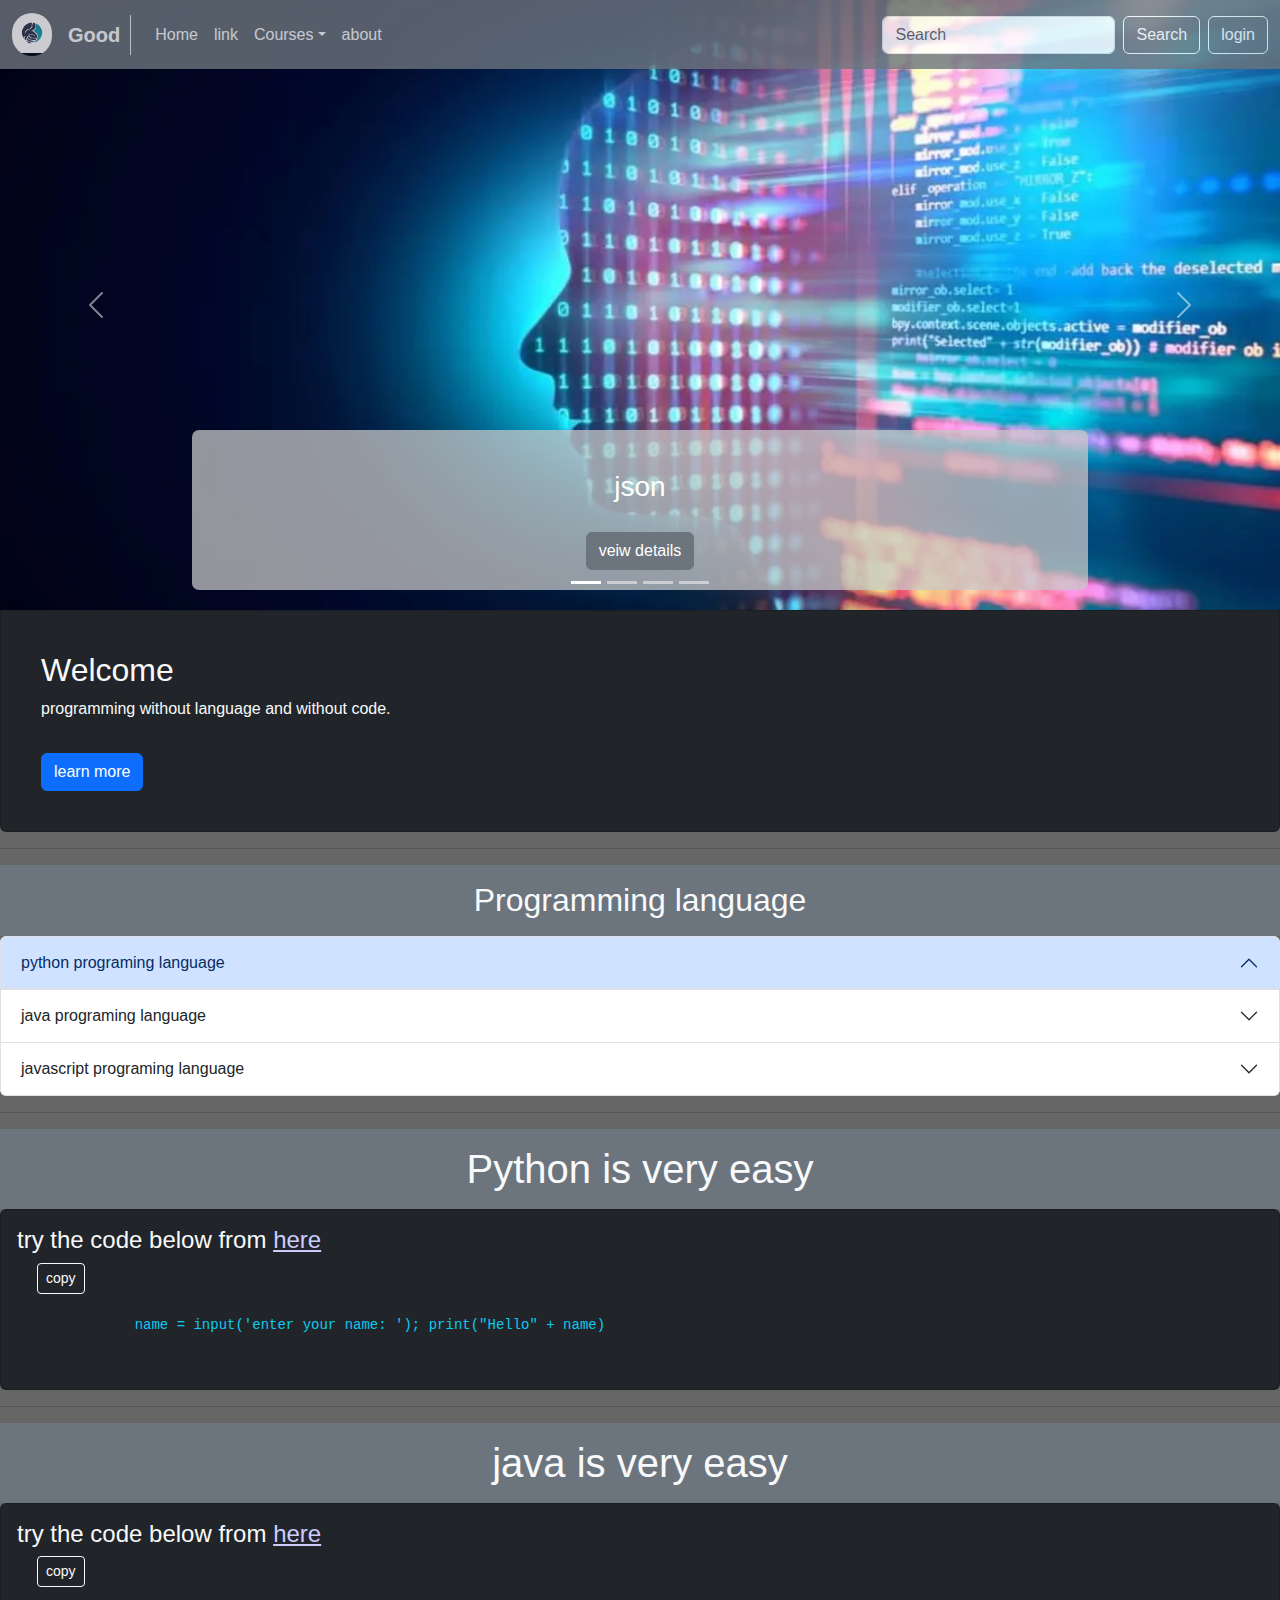
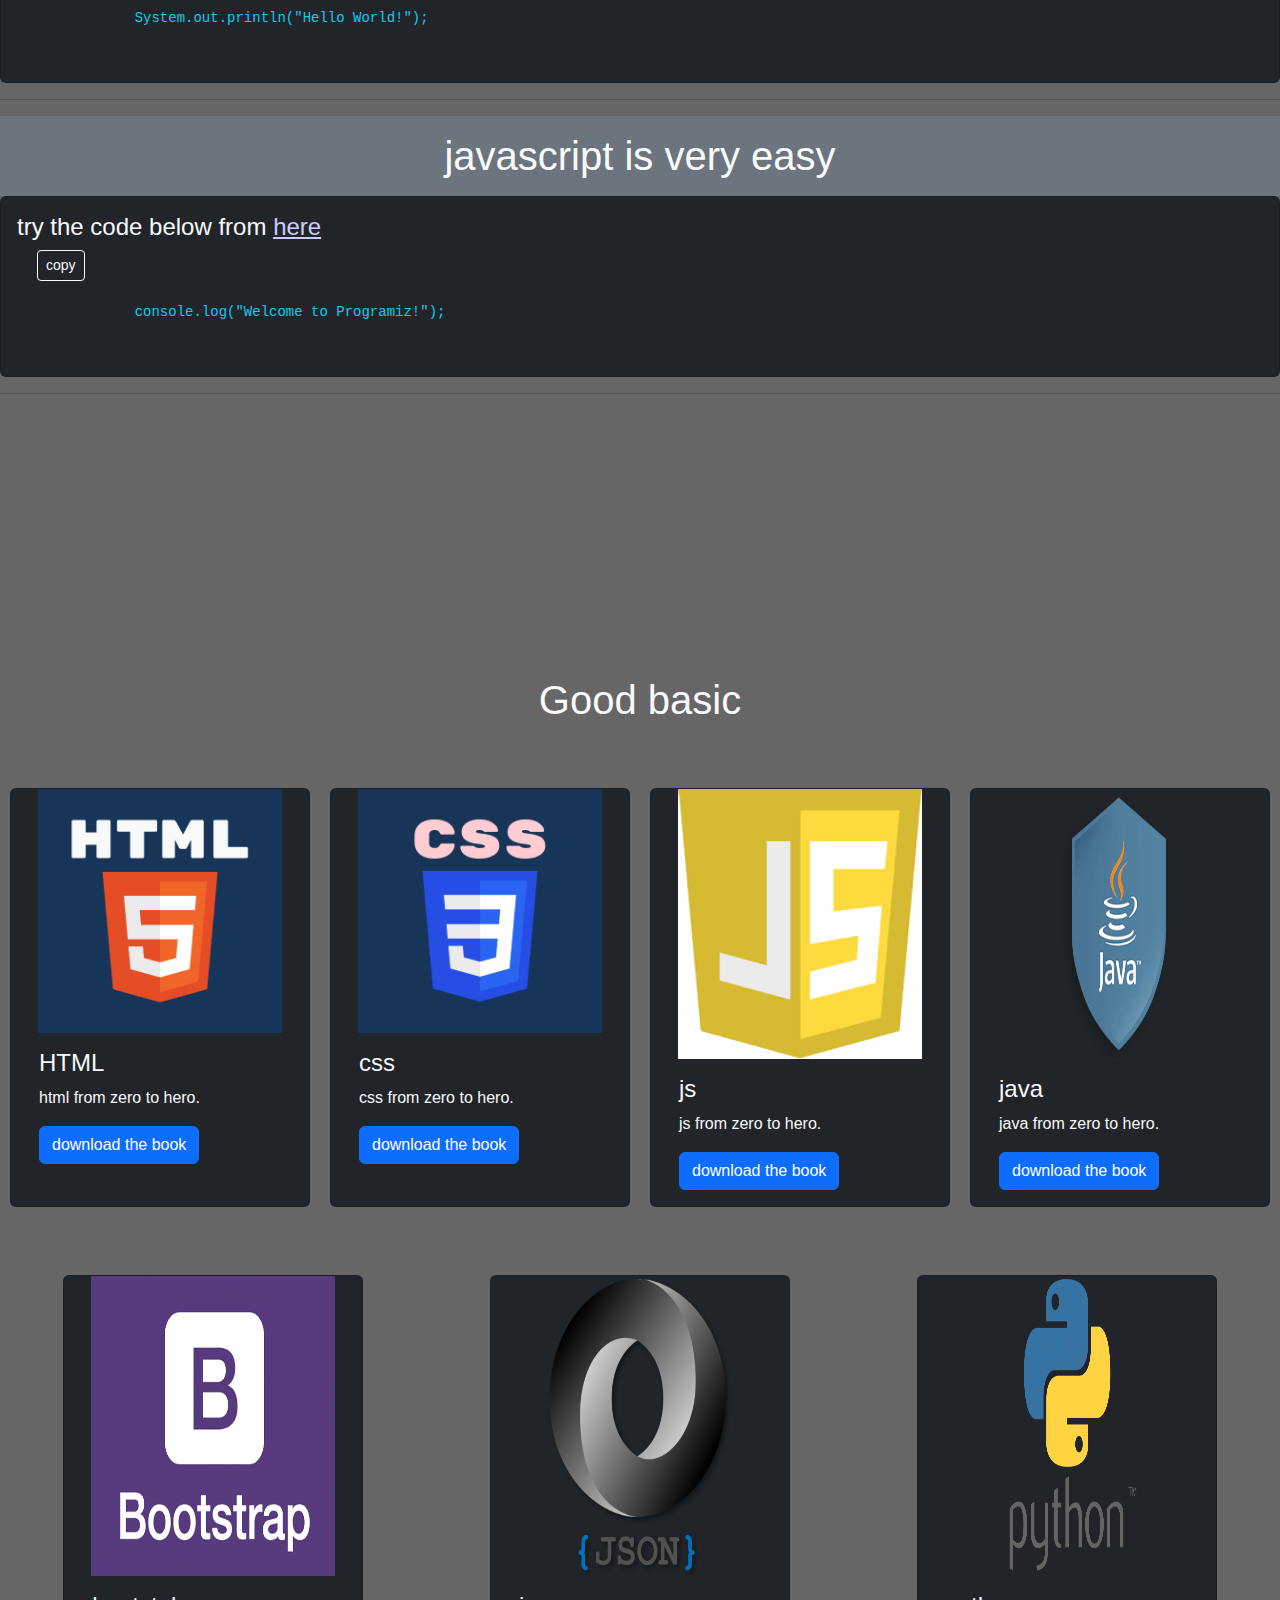
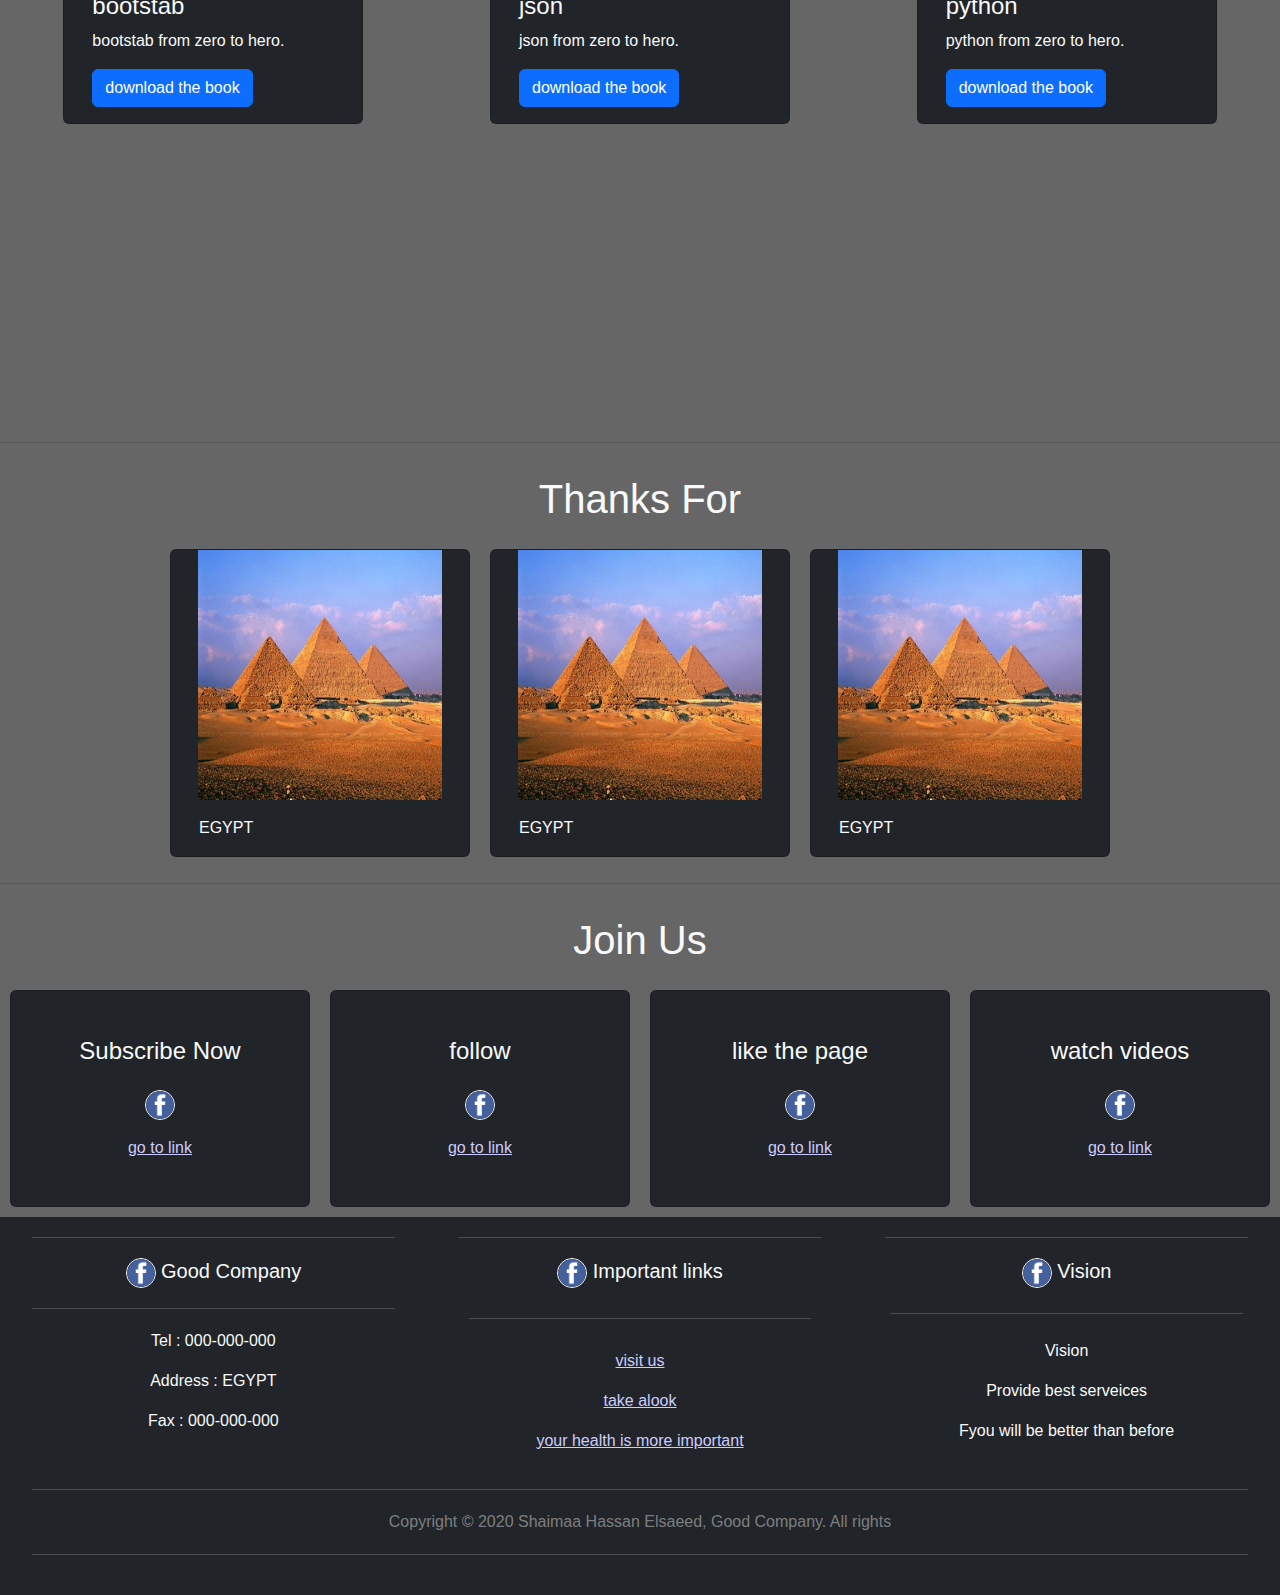
<file: index.html>
<!DOCTYPE html>
<html lang="en">
<head>
    <meta charset="UTF-8">
    <meta http-equiv="X-UA-Compatible" content="IE=edge">
    <meta name="viewport" content="width=device-width, initial-scale=1.0">
    <link href="https://cdn.jsdelivr.net/npm/bootstrap@5.1.3/dist/css/bootstrap.min.css" rel="stylesheet">
    <link rel="stylesheet" href="css/style.css">
    <title>project-3</title>
</head>
<body>
    <!-- startnav -->
    <nav class="navbar navbar-expand-sm bg-secondary navbar-dark fixed-top" style="opacity: .8;">
        <div class="container-fluid ">
          <a class="navbar-brand" href="#">
            <img src="image/مخلخ.jpg" alt="Avatar Logo" style="width:40px;" class="rounded-pill"> 
            
          </a>
          <a class="navbar-brand text-light good" style="font-weight: bold;border-right: 1px solid #eee;padding-right: 10px;" href="#">Good</a>
          
          
          <button class="navbar-toggler" type="button" data-bs-toggle="collapse" data-bs-target="#collapsibleNavbar">
            <span class="navbar-toggler-icon"></span>
          </button>
          
          <div class="collapse navbar-collapse" id="collapsibleNavbar">
            <ul class="navbar-nav  me-auto">
              <li class="nav-item">
                <a class="nav-link text-light" href="#">Home</a>
              </li>
              <li class="nav-item">
                <a class="nav-link text-light" href="#">link</a>
              </li>
              <li class="nav-item dropdown">
                <a class="nav-link dropdown-toggle text-light" href="#" role="button" data-bs-toggle="dropdown">Courses</a>
                <ul class="dropdown-menu">
                  <li><a class="dropdown-item" target="_blank" href="#">python</a></li>
                  <li><a class="dropdown-item" target="_blank" href="#">java</a></li>
                  <li><hr class="dropdown-divider"></hr></li>
                  <li><a class="dropdown-item" target="_blank" href="#">html</a></li>
                  <li><a class="dropdown-item" target="_blank" href="#">css</a></li>
                  <li><a class="dropdown-item" target="_blank" href="#">javascript</a></li>
                  <li><a class="dropdown-item" target="_blank" href="#">bootstab</a></li>
                  <li><a class="dropdown-item" target="_blank" href="#">json</a></li>

                </ul>
              </li>
              <li class="nav-item">
                <a class="nav-link text-light" href="#">about</a>
              </li>
 
             
            </ul>
            <form class="d-flex ">
                <input class="form-control me-2" type="text" placeholder="Search">
                <button class="btn btn-outline-light me-2" type="button">Search</button>
                
            </form>
            <form class="d-flex">
                <button class="btn btn-outline-light" type="button">login</button>
            </form>
           
          </div>
        </div>
      </nav>
          

         
        </div>
      </nav>
      <!-- endnav -->
      <!-- startcarousel -->
        <div id="demo" class="carousel slide" data-bs-ride="carousel">
          <div class="carousel-indicators ">
            <button type="button" data-bs-target="#demo" data-bs-slide-to="0" class="active"></button>
            <button type="button" data-bs-target="#demo" data-bs-slide-to="1"></button>
            <button type="button" data-bs-target="#demo" data-bs-slide-to="2"></button>
            <button type="button" data-bs-target="#demo" data-bs-slide-to="3"></button>
          </div>
          <div class="carousel-inner">
            
            <div class="carousel-item active">
              <img src="image/1 (1).webp" alt="" class="d-block" >
             
                <div class="carousel-caption">
                  <h3  style="padding: 20px;">json</h3>
                  <a href="#" target="_blank" class="btn btn-secondary">veiw details</a>

              </div>
        
            </div>
            <div class="carousel-item ">
              <img src="image/3.jpg" alt="" class="d-block">
              <div class="carousel-caption">
                <h3  style="padding: 20px;">css</h3>
                <a href="#" target="_blank" class="btn btn-primary">veiw this course</a>

            </div>
            </div>
            <div class="carousel-item ">
              <img src="image/4.jpg" alt="" class="d-block" >
              <div class="carousel-caption ">
                <h3 style="padding: 20px;">html</h3>
                <a href="#" target="_blank" class="btn btn-danger">veiw this course</a>

            </div>
            </div>
            <div class="carousel-item ">
              <img src="image/1.webp" alt="" class="d-block">
              <div class="carousel-caption">
                <h3  style="padding: 20px;">javascript</h3>
                <a href="#" target="_blank" class="btn btn-success">veiw details</a>

            </div>
            </div>
            
          </div>
          <button class="carousel-control-prev" type="button" data-bs-target="#demo" data-bs-slide="prev">
            <span class="carousel-control-prev-icon"></span>
          </button>
          <button class="carousel-control-next" type="button" data-bs-target="#demo" data-bs-slide="next">
            <span class="carousel-control-next-icon"></span>
          </button>
        </div>
        
    
   
      
      <!-- endcarousel -->
      <!-- box -->
      <div class="card p-4 bg-dark text-light" style="border-top-left-radius: 0;border-top-right-radius: 0;" >
        <div class="card-body">
          <h2 class="card-title">Welcome</h2>
          <p class="card-text">programming without language and without code.</p>
          <a href="#" class="btn btn-primary mt-3">learn more</a>
        </div>
      </div> 
      <hr >
      <!-- endbox -->
      <!-- colabse -->
      
      <h2 class="text-center bg-secondary p-3 text-light m-0" >Programming language</h2>
      <div class="accordion" id="accordionExample">
        <div class="accordion-item">
          <h2 class="accordion-header" id="headingOne">
            <button class="accordion-button btn-outline-dark" type="button" data-bs-toggle="collapse" data-bs-target="#collapseOne" aria-expanded="true" aria-controls="collapseOne">
              python programing language
            </button>
          </h2>
          <div id="collapseOne" class="accordion-collapse collapse" aria-labelledby="headingOne" data-bs-parent="#accordionExample">
            <div class="accordion-body">
              Python is powerful... and fast, plays well with others,runs everywhere, is friendly & easy to learn, is Open.

            </div>
          </div>
        </div>
        <div class="accordion-item">
          <h2 class="accordion-header" id="headingTwo">
            <button class="accordion-button collapsed btn-outline-dark" type="button" data-bs-toggle="collapse" data-bs-target="#collapseTwo" aria-expanded="false" aria-controls="collapseTwo">
              java programing language
            </button>
          </h2>
          <div id="collapseTwo" class="accordion-collapse collapse" aria-labelledby="headingTwo" data-bs-parent="#accordionExample">
            <div class="accordion-body">
              Java is a powerful general-purpose programming language. It is used to develop desktop and mobile applications, big data processing, embedded systems, and so on. According to Oracle, the company that owns Java, Java runs on 3 billion devices worldwide, which makes Java one of the most popular programming languages.
            </div>
          </div>
        </div>
        <div class="accordion-item">
          <h2 class="accordion-header" id="headingThree">
            <button class="accordion-button collapsed btn-outline-dark" type="button" data-bs-toggle="collapse" data-bs-target="#collapseThree" aria-expanded="false" aria-controls="collapseThree">
              javascript programing language
            </button>
          </h2>
          <div id="collapseThree" class="accordion-collapse collapse" aria-labelledby="headingThree" data-bs-parent="#accordionExample">
            <div class="accordion-body">
              JavaScript is a scripting or programming language that allows you to implement complex features on web pages.
            </div>
          </div>
        </div>
      </div>
      <hr>
     <!-- collapse -->
      <!-- code -->
     <h1 class="text-center bg-secondary p-3 text-light m-0" >Python is very easy</h1>
      <div class="card bg-dark">
        <div class="card-body">
          <h4 class="text-light">try the code below from <a href="#" target="_blank">here</a></h4>
          <button type="button" class="btn btn-outline-light btn-dark btn-sm copy" style="margin-left:20px">copy</button>
          <pre>

              <code class="text-info">name = input('enter your name: '); print("Hello" + name)</code>
          </pre>
        </div>
      </div>
      <hr> 
      <!-- code -->
      <!-- codejava -->
      <h1 class="text-center bg-secondary p-3 text-light m-0" >java is very easy</h1>
      <div class="card bg-dark">
        <div class="card-body">
          <h4 class="text-light">try the code below from <a href="#" target="_blank">here</a></h4>
          <button type="button" class="btn btn-outline-light btn-dark btn-sm copy" style="margin-left:20px">copy</button>
         
         
          <pre>

              <code class="text-info">System.out.println("Hello World!");</code>
          </pre>
        </div>
      </div>
      <hr>
      <!-- codejava -->
      <!-- codejavascript -->
      <h1 class="text-center bg-secondary p-3 text-light m-0" >javascript is very easy</h1>
      <div class="card bg-dark">
        <div class="card-body">
          <h4 class="text-light">try the code below from <a href="#" target="_blank">here</a></h4>
          <button type="button" class="btn btn-outline-light btn-dark btn-sm copy" style="margin-left:20px">copy</button> -->
         
          <pre>

              <code class="text-info">console.log("Welcome to Programiz!");</code>
          </pre>
        </div>
      </div> 
      <hr>
      <!-- codejavascript --> 
      <!-- back -->
      <div class="back">

      </div>
      <!-- back -->
      <!-- basic -->
      <h1 class="text-center p-3 text-light m-0" >Good basic</h1>
      <div class="container-fluid">
        <div class="row justify-content-around pb-3">
          <!-- <div class="col-3"> -->
            <div class="card bg-dark text-light  col-lg-3 col-md-4 col-sm-6 m-1 mt-5" style="width:300px">
              <img class="card-img-top" src="image/HTML.png" alt="Card image" style="width: 100%;padding: 0 15px;">
              <div class="card-body">
                <h4 class="card-title">HTML</h4>
                <p class="card-text">html from zero to hero.</p>
                <a href="#" class="btn btn-primary">download the book</a>
              </div>
            </div>
          <!-- </div> -->
          <!-- <div class="col-3"> -->
            <div class="card bg-dark text-light col-lg-3 col-md-4 col-sm-6  m-1 mt-5" style="width:300px">
              <img class="card-img-top" src="image/css.png" alt="Card image" style="width: 100%;padding: 0 15px;">
              <div class="card-body">
                <h4 class="card-title">css</h4>
                <p class="card-text">css from zero to hero.</p>
                <a href="#" class="btn btn-primary">download the book</a>
              </div>
            </div>
          <!-- </div> -->
          <!-- <div class="col-3"> -->
            <div class="card bg-dark text-light col-lg-3 col-md-4 col-sm-6  m-1 mt-5" style="width:300px;">
              <img class="card-img-top" src="image/JS.png" alt="Card image" style="width: 100%;height: 270px;padding: 0 15px;">
              <div class="card-body">
                <h4 class="card-title">js</h4>
                <p class="card-text">js from zero to hero.</p>
                <a href="#" class="btn btn-primary">download the book</a>
              </div>
            </div>
          <!-- </div> -->
          <!-- <div class="col-3"> -->
            <div class="card bg-dark text-light col-lg-3 col-md-4 col-sm-6  m-1 mt-5" style="width:300px">
              <img class="card-img-top" src="image/java.webp" alt="Card image" style="width: 100%; height: 270px;padding: 0 15px;">
              <div class="card-body">
                <h4 class="card-title">java</h4>
                <p class="card-text">java from zero to hero.</p>
                <a href="#" class="btn btn-primary">download the book</a>
              </div>
            </div>
          </div>
        </div>
    <div class="container-fluid">
      <div class="row justify-content-around mb-5">
        <div class="card bg-dark text-light col-lg-3 col-md-4 card-sm-6  m-1 mt-5" style="width:300px">
          <img class="card-img-top" src="image/bootstrap.png" alt="Card image" style="width: 100%; height: 300px;padding: 0 15px;">
          <div class="card-body">
            <h4 class="card-title">bootstab</h4>
            <p class="card-text">bootstab from zero to hero.</p>
            <a href="#" class="btn btn-primary">download the book</a>
          </div>
        </div>
        <div class="card bg-dark text-light col-lg-3 col-md-4 col-sm-6  m-1 mt-5" style="width:300px">
          <img class="card-img-top" src="image/json-logo.png" alt="Card image" style="width: 100%; height: 300px;padding: 0 15px;">
          <div class="card-body">
            <h4 class="card-title">json</h4>
            <p class="card-text">json from zero to hero.</p>
            <a href="#" class="btn btn-primary">download the book</a>
          </div>
        </div>
      
    
    <div class="card bg-dark text-light col-lg-3 col-md-4 col-sm-6  m-1 mt-5 " style="width:300px ;">
      <img class="card-img-top" src="image/Python-Symbol.png" alt="Card image" style="width: 100%; height: 300px;padding: 0 15px;">
      <div class="card-body">
        <h4 class="card-title">python</h4>
        <p class="card-text">python from zero to hero.</p>
        <a href="#" class="btn btn-primary">download the book</a>
      </div>
    </div>
      </div>
    </div>
      <!-- basic -->

     
     <div class="back-2">

    </div>
    <hr>
    <!-- back -->
    <!-- thank -->
    <h1 class="text-center p-3 text-light m-0" >Thanks For</h1>
    <div class="container-fluid">
      <div class="row justify-content-center">
        <div class="card bg-dark text-light" style="width: 300px ; margin: 10px;" >
          <img class="card-img-top" src="image/pyramids-of-giza.jpg" alt="Card image" style="width: 100%; height: 250px;padding: 0 15px;">
          <div class="card-body">
            
            <p class="card-text">EGYPT</p>
            
          </div>
        </div>
        <div class="card bg-dark text-light" style="width: 300px;margin: 10px;">
          <img class="card-img-top" src="image/pyramids-of-giza.jpg" alt="Card image" style="width: 100%; height: 250px;padding: 0 15px;">
          <div class="card-body">
            
            <p class="card-text">EGYPT</p>
            
          </div>
        </div>
      
        <div class="card bg-dark text-light" style="width: 300px;margin: 10px;">
          <img class="card-img-top" src="image/pyramids-of-giza.jpg" alt="Card image" style="width: 100%; height: 250px;padding: 0 15px;">
          <div class="card-body">
            
            <p class="card-text">EGYPT</p>
           
          </div>
        </div>
      </div>
     </div>
    <hr>
 
    <!-- thank -->
    <!-- join -->
    <h1 class="text-center p-3 text-light m-0" >Join Us</h1>
    <div class="container-fluid">
      <div class="row justify-content-center">
        <div class="card bg-dark" style="margin:10px ;width: 300px;padding: 30px;">
          <div class="card-body text-light text-center">
            <h4 class="card-title mb-4">
              Subscribe Now
              
            </h4>
            <p><a href="#"> <img src="image/facebook-512.webp" class="icon" alt=""></a></p>
            <a href="#" target="_blank" class="card-link">go to link</a>
            
          </div>
        </div>
        <div class="card bg-dark" style="margin:10px;width: 300px;padding: 30px;">
          <div class="card-body text-light text-center " >
            <h4 class="card-title mb-4">
              follow
             
            </h4>
            <p><a href="#"> <img src="image/facebook-512.webp" class="icon" alt=""></a></p>
            <a href="#" target="_blank" class="card-link">go to link</a>
            
          </div>
        </div>
        <div class="card bg-dark" style="margin:10px;width: 300px;padding: 30px;">
          <div class="card-body text-light text-center">
            <h4 class="card-title mb-4">
              like the page
              
            </h4>
            <p><a href="#"> <img src="image/facebook-512.webp" class="icon" alt=""></a></p>
            <a href="#" target="_blank" class="card-link">go to link</a>
            
          </div>
        </div>
        <div class="card bg-dark" style="margin:10px;width: 300px;padding: 30px;">
          <div class="card-body text-light text-center ">
            <h4 class="card-title mb-4">
              watch videos
              
            </h4>
            <p><a href="#"> <img src="image/facebook-512.webp" class="icon" alt=""></a></p>
            <a href="#" target="_blank" class="card-link">go to link</a>
            
          </div>
        </div>
        
        
      
      </div>
    </div>
    <!-- join -->
    <!-- footer -->
    <div class="container-fluid bg-dark">
      <div class="row text-center ">
        <div class="col-md-4 text-light">
          <hr  style="color: #ccc;margin: 20px;">
          <h5 ><a href="#"> <img src="image/facebook-512.webp" class="icon" alt=""></a> Good Company</h5>
          <hr style="color: #ccc;margin: 20px;">
          <p>Tel : 000-000-000</p>
          <p>Address : EGYPT</p>
          <p>Fax : 000-000-000</p>
        </div>
        <div class="col-md-4 text-light">
          <hr style="color: #ccc;margin: 20px;">
          <h5><a href="#"> <img src="image/facebook-512.webp" class="icon" alt=""></a> Important links</h5>
          <hr style="color: #ccc;margin: 30px;">
          <p><a href="#">visit us</a></p>
          <p><a href="#">take alook</a></p>
          <p><a href="#">your health is more important</a></p>
        </div>
        <div class="col-md-4 text-light">
          <hr style="color: #ccc;margin: 20px;">
          <h5><a href="#"> <img src="image/facebook-512.webp" class="icon" alt=""></a> Vision</h5>
          <hr style="color: #ccc;margin: 25px;">
          <p>Vision</p>
          <p>Provide best serveices</p>
          <p>Fyou will be better than before</p>
        </div>
      </div>
      <hr style="color: #ccc;margin: 20px;">
        <p style="text-align:center; color: rgba(204, 204, 204, 0.548);">
          Copyright © 2020 Shaimaa Hassan Elsaeed, Good Company. All rights
        </p>
      <hr style="color: #ccc;margin: 20px;">
      <div style="width: 100%; height:20px">

      </div>
    </div>
    <!-- footer -->













      
    <script src="https://cdn.jsdelivr.net/npm/bootstrap@5.1.3/dist/js/bootstrap.bundle.min.js"></script>
    
  
</body>
</html>
</file>
<file: css/style.css>
body{
    background-color: #666;
    font-family:'Segoe UI', Tahoma, Geneva, Verdana, sans-serif
}
.carousel-item img{
    width: 100%;
    height: 610px;
}
.good{
    transition: .4s ease;
}
.good:hover{
    text-shadow: 10px 10px 20px white, -10px -10px 20px white;

}
a{
    color: #ccccff;
}
a:hover{
    color: white;
}
.carousel-caption{
    background-color:  rgba(200, 200, 200, 0.743);
    border-radius: 7px;
    
   
}
.dropdown-menu{
    background-color: #efe8e8;
    opacity: 1.5;

}
.dropdown-menu .dropdown-item{
    color: #7070be;

    
}
.dropdown-menu .dropdown-item:hover{
    color: white;
}
.back
{
    width: 100%;
    height: 250px;
    background-image: url(../image/خلفيات-كمبيوتر-موقع-محيط-_182048401_-__.jpg);
    background-size: cover;
    background-attachment: fixed;
}
.back-2
{
    width: 100%;
    height: 250px;
    background-image: url(../image/images\ \(1\).jpg);
    background-size: cover;
    background-attachment: fixed;
}
.icon{
    height: 30px;
    width: 30px;
    border: 1px solid white;
    border-radius: 50%;
}
.copy::before{
    content: "copy to clipboard";
    font-size: 10px;

    color: black;
    /* width: 100px; */
    /* height: 100px; */
    /* border: 1px solid red; */
    /* border-width: 30px; */
    border-style: solid;
    border-color: #bee7e7;
    position: absolute;
    top: 93px;
    left: 30px;
    padding: 0px;
    display: block;
    width: 60px;
    border-radius: 6px;
    height: 35px;
    background-color: #bee7e7;
    transition: 1s;
    opacity: 0;

}
.copy::after{
    content: "";
    border-width: 10px;
    border-color: transparent transparent #bee7e7 transparent;
    border-style: solid;
    /* border: 35px solid red; */
    position: absolute;
    top: 73px;
    left: 50px;
    transition: 1s;
    opacity: 0;
    }
    .copy:hover::after
    {
        opacity: 1;
    }
    .copy:hover::before
    {
        opacity: 1;
    }
</file>
